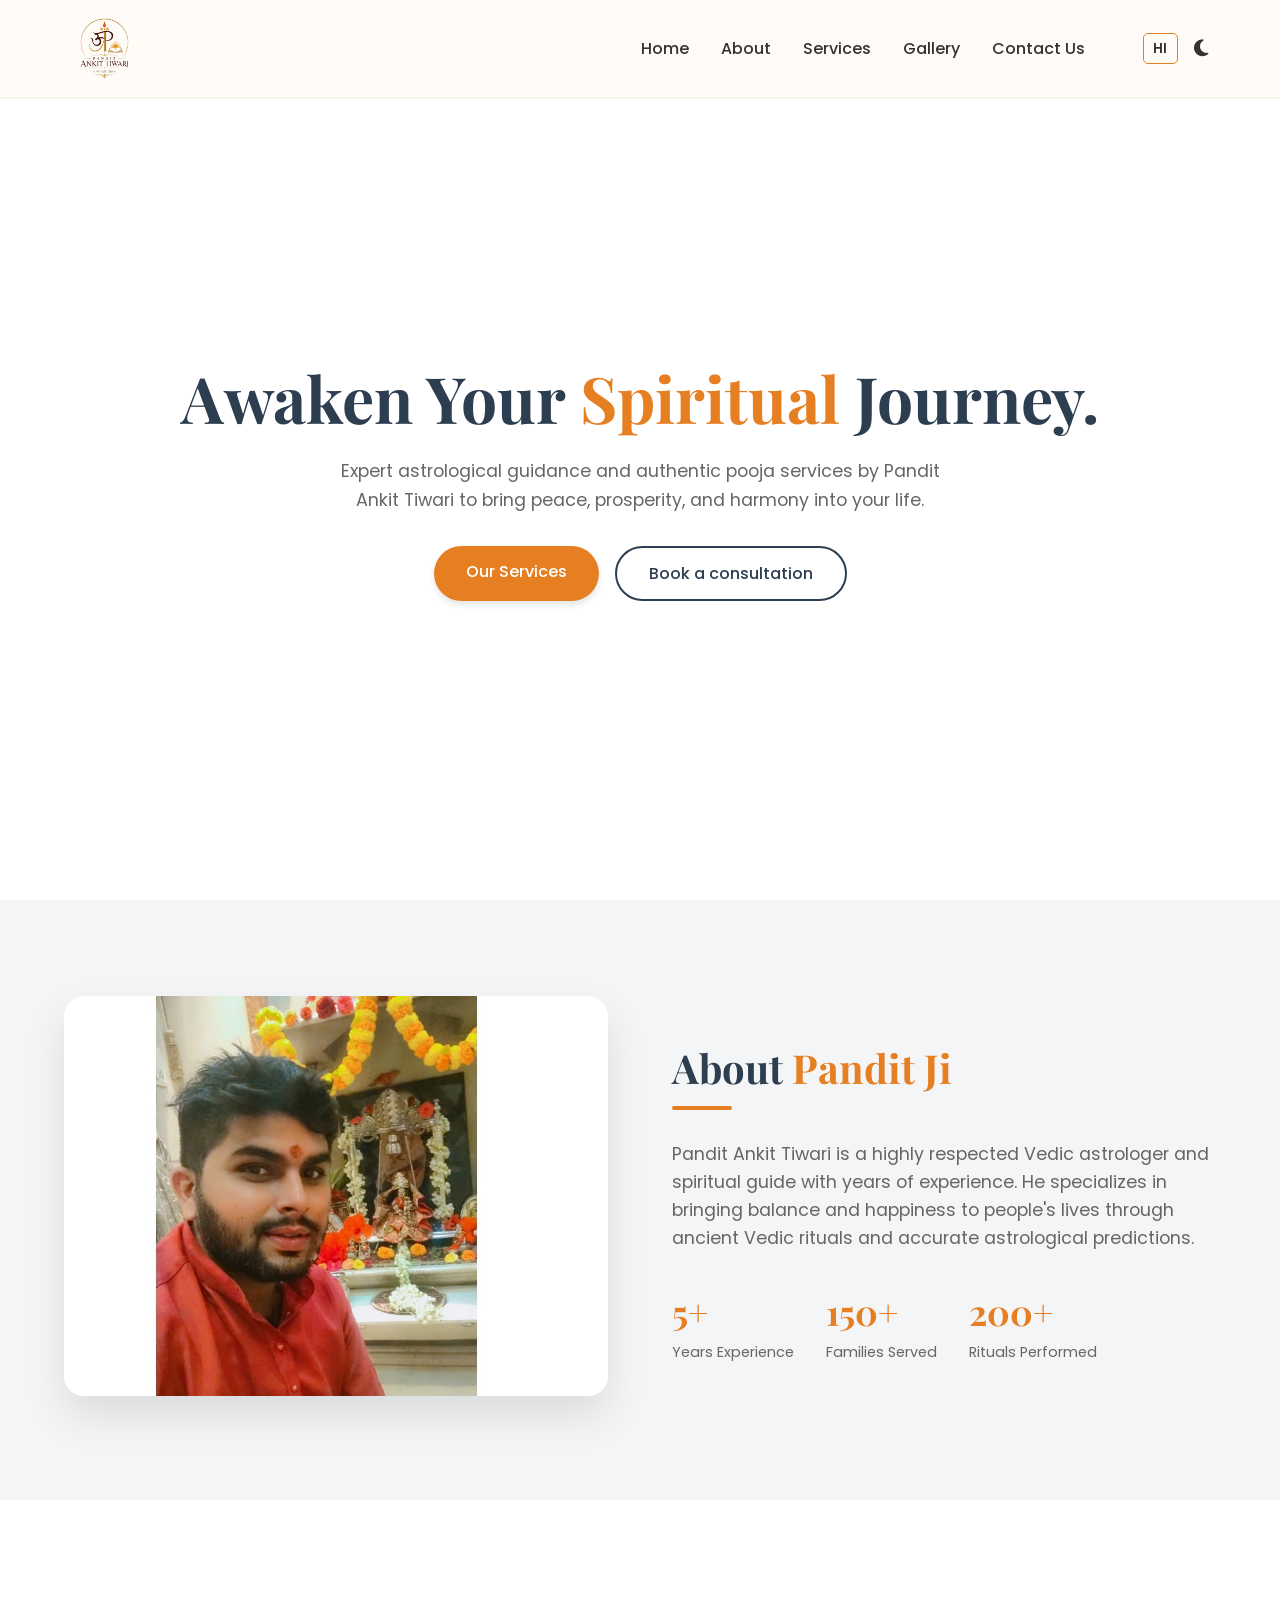
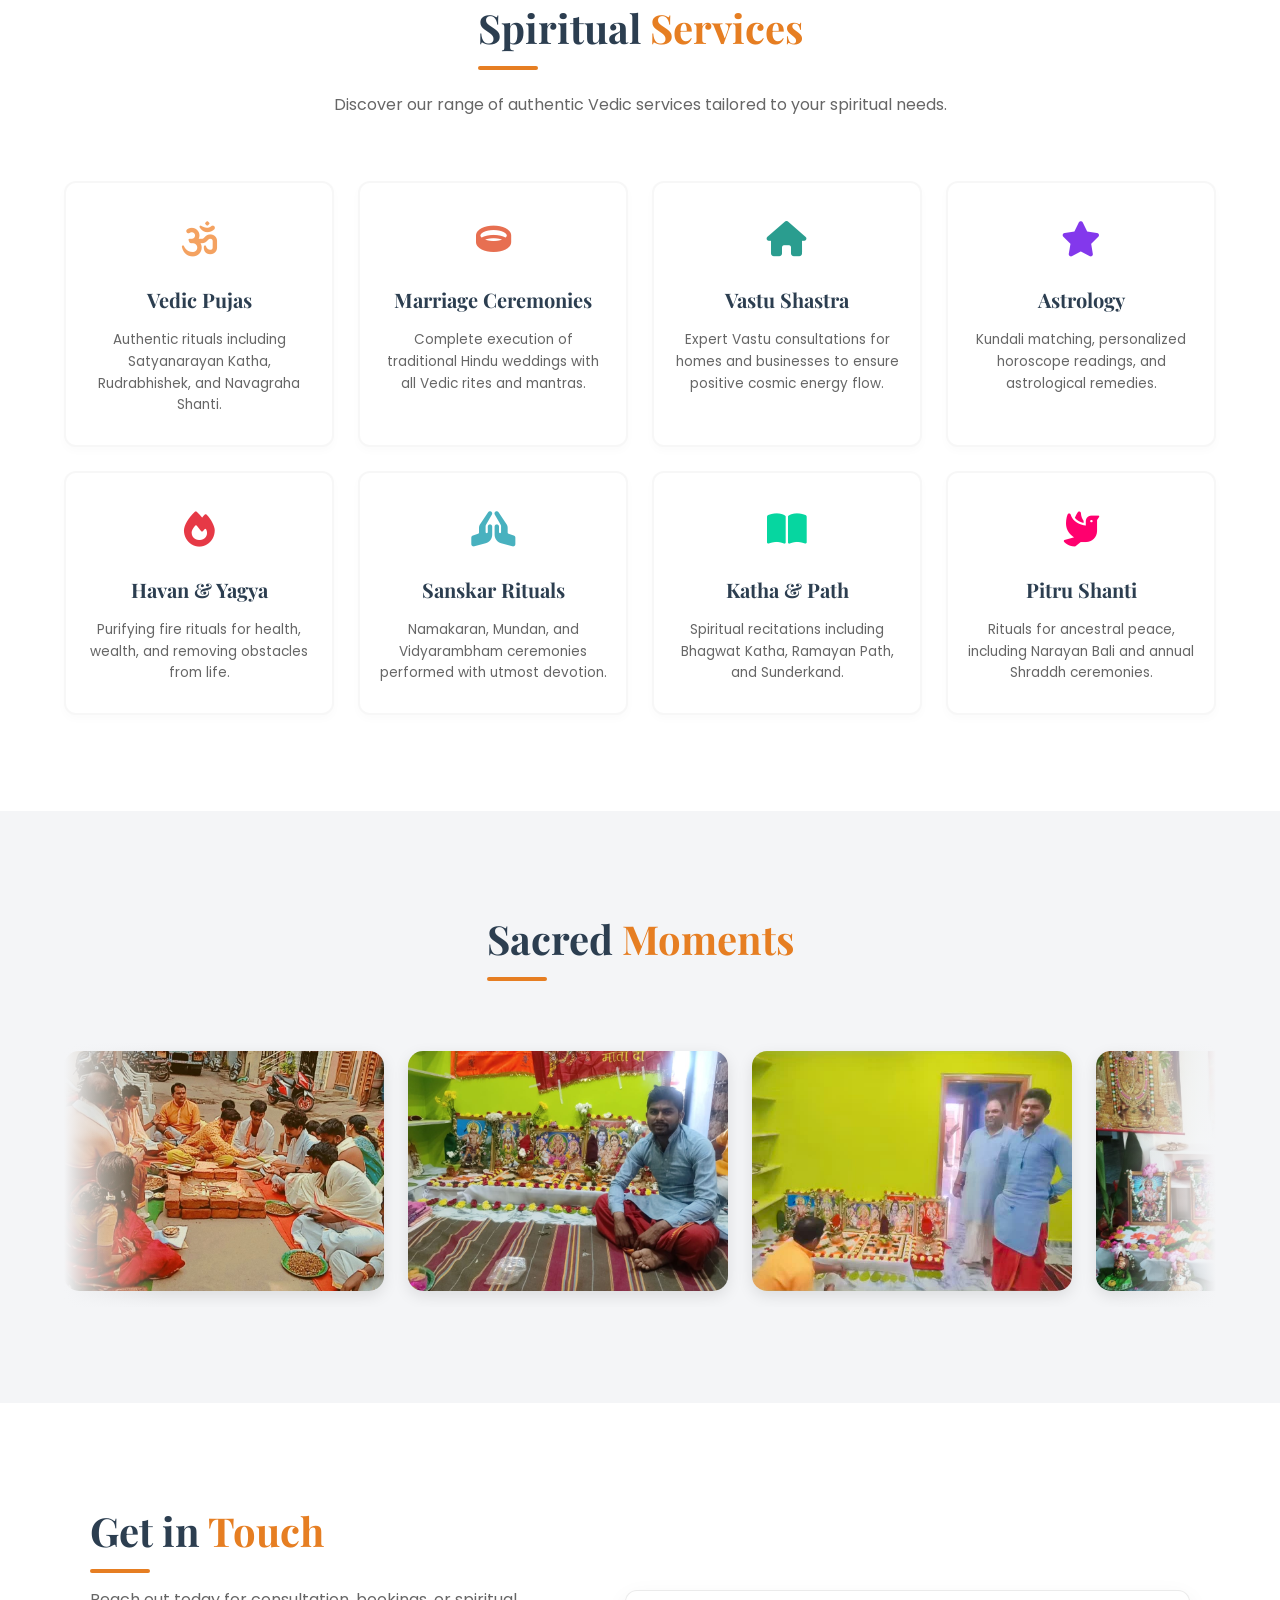
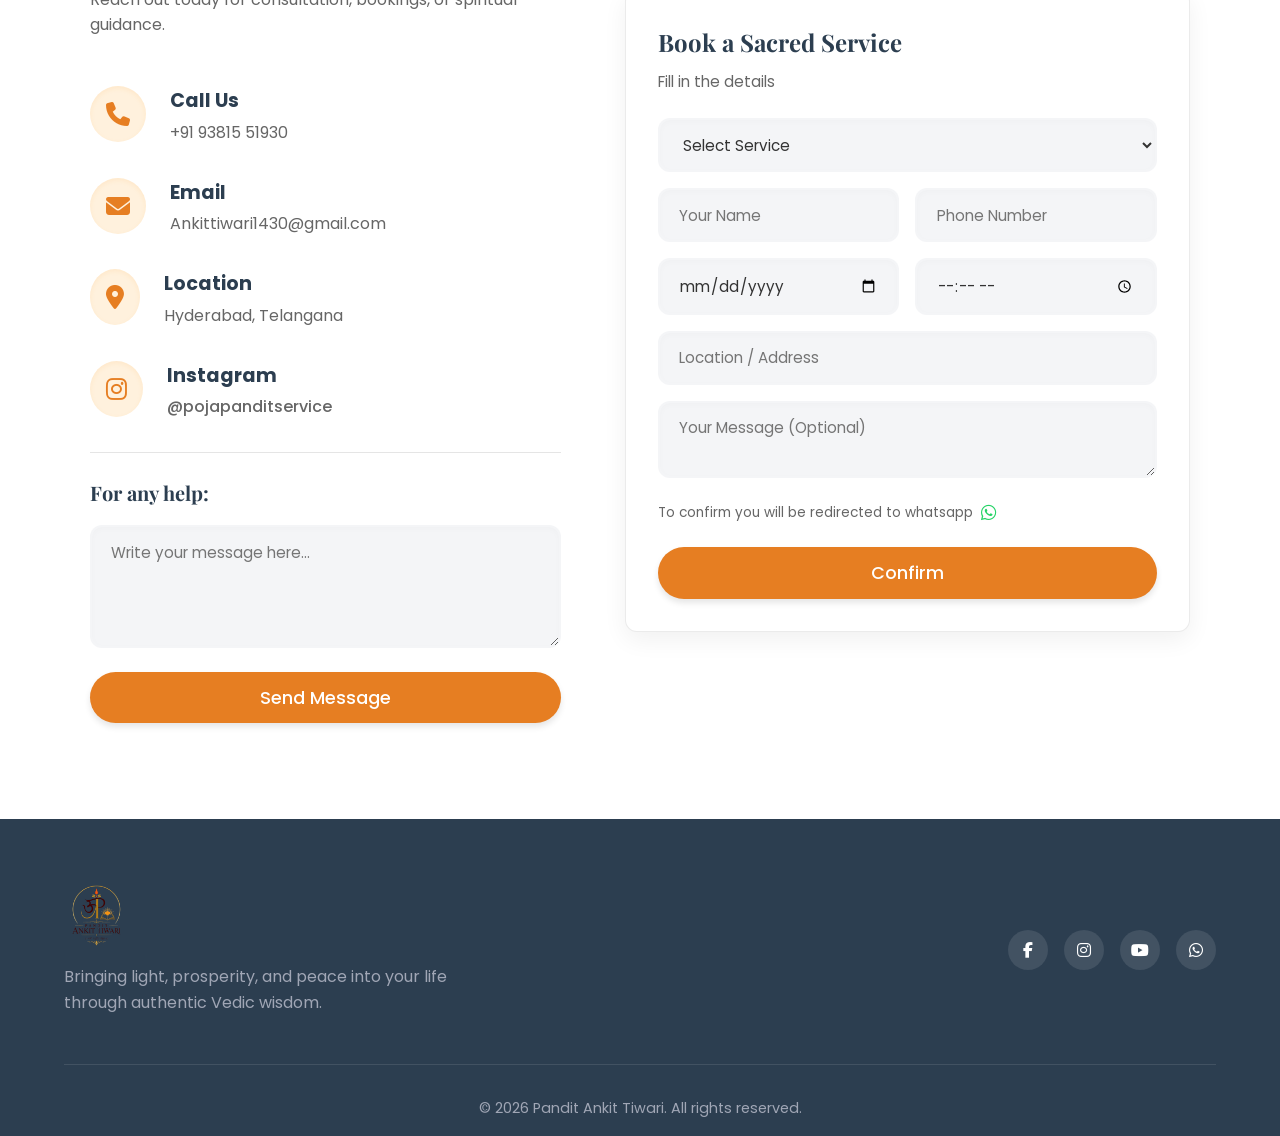
<file: index.html>
<!DOCTYPE html>
<html lang="en">

<head>
    <meta charset="UTF-8">
    <meta name="viewport" content="width=device-width, initial-scale=1.0">
    <title>Pandit Ankit Tiwari | Spiritual Services</title>
    <link rel="stylesheet" href="styles.css">
    <link rel="preconnect" href="https://fonts.googleapis.com">
    <link rel="preconnect" href="https://fonts.gstatic.com" crossorigin>
    <link
        href="https://fonts.googleapis.com/css2?family=Playfair+Display:wght@400;600;700&family=Poppins:wght@300;400;500;600&display=swap"
        rel="stylesheet">
    <link rel="stylesheet" href="https://cdnjs.cloudflare.com/ajax/libs/font-awesome/6.4.0/css/all.min.css">
</head>

<body>
    <nav class="navbar">
        <div class="nav-container">
            <a href="#" class="logo"><img src="logo.png" alt="Pandit Ankit Tiwari Logo"></a>
            <div class="menu-toggle" id="mobile-menu">
                <span class="bar"></span>
                <span class="bar"></span>
                <span class="bar"></span>
            </div>
            <ul class="nav-menu">
                <li><a href="#home" class="nav-links">Home</a></li>
                <li><a href="#about" class="nav-links">About</a></li>
                <li><a href="#services" class="nav-links">Services</a></li>
                <li><a href="#gallery" class="nav-links">Gallery</a></li>
                <li><a href="#contact" class="nav-links">Contact Us</a></li>
                <li class="nav-actions" style="display: flex; gap: 1rem; align-items: center; margin-left: 1rem;">
                    <button id="lang-toggle"
                        style="background: none; border: 1px solid var(--primary-color); color: var(--text-main); cursor: pointer; padding: 0.3rem 0.6rem; border-radius: 5px; font-family: var(--font-body); font-weight: 600; transition: all 0.3s; margin-left:10px;">HI</button>
                    <button id="theme-toggle"
                        style="background: none; border: none; font-size: 1.2rem; color: var(--text-main); cursor: pointer; transition: color 0.3s;"><i
                            class="fa-solid fa-moon"></i></button>
                </li>
            </ul>
        </div>
    </nav>

    <header id="home" class="hero">
        <div class="hero-content fade-in">
            <h1>Awaken Your <span>Spiritual</span> Journey.</h1>
            <p>Expert astrological guidance and authentic pooja services by Pandit Ankit Tiwari to bring peace,
                prosperity, and harmony into your life.</p>
            <div class="hero-buttons">
                <a href="#services" class="btn btn-primary">Our Services</a>
                <a href="javascript:void(0)" class="btn btn-secondary open-modal-btn">Book a consultation</a>
            </div>
        </div>
    </header>

    <section id="about" class="about">
        <div class="about-container">
            <div class="about-img slide-in-left">
                <img src="6.jpeg" alt="About Pandit Ankit Tiwari">
            </div>
            <div class="about-text slide-in-right">
                <h2 class="section-title">About <span>Pandit Ji</span></h2>
                <p>Pandit Ankit Tiwari is a highly respected Vedic astrologer and spiritual guide with years of
                    experience. He specializes in bringing balance and happiness to people's lives through ancient Vedic
                    rituals and accurate astrological predictions.</p>
                <div class="stats">
                    <div class="stat">
                        <h3>5+</h3>
                        <p>Years Experience</p>
                    </div>
                    <div class="stat">
                        <h3>150+</h3>
                        <p>Families Served</p>
                    </div>
                    <div class="stat">
                        <h3>200+</h3>
                        <p>Rituals Performed</p>
                    </div>
                </div>
            </div>
        </div>
    </section>

    <section id="services" class="services">
        <div class="services-header fade-in">
            <h2 class="section-title">Spiritual <span>Services</span></h2>
            <p>Discover our range of authentic Vedic services tailored to your spiritual needs.</p>
        </div>
        <div class="services-grid">
            <div class="service-card zoom-in">
                <div class="service-icon"><i class="fa-solid fa-om"></i></div>
                <h3>Vedic Pujas</h3>
                <p>Authentic rituals including Satyanarayan Katha, Rudrabhishek, and Navagraha Shanti.</p>
            </div>
            <div class="service-card zoom-in" style="transition-delay: 0.1s;">
                <div class="service-icon"><i class="fa-solid fa-ring"></i></div>
                <h3>Marriage Ceremonies</h3>
                <p>Complete execution of traditional Hindu weddings with all Vedic rites and mantras.</p>
            </div>
            <div class="service-card zoom-in" style="transition-delay: 0.2s;">
                <div class="service-icon"><i class="fa-solid fa-house"></i></div>
                <h3>Vastu Shastra</h3>
                <p>Expert Vastu consultations for homes and businesses to ensure positive cosmic energy flow.</p>
            </div>
            <div class="service-card zoom-in" style="transition-delay: 0.3s;">
                <div class="service-icon"><i class="fa-solid fa-star"></i></div>
                <h3>Astrology</h3>
                <p>Kundali matching, personalized horoscope readings, and astrological remedies.</p>
            </div>
            <div class="service-card zoom-in" style="transition-delay: 0.4s;">
                <div class="service-icon"><i class="fa-solid fa-fire"></i></div>
                <h3>Havan & Yagya</h3>
                <p>Purifying fire rituals for health, wealth, and removing obstacles from life.</p>
            </div>
            <div class="service-card zoom-in" style="transition-delay: 0.5s;">
                <div class="service-icon"><i class="fa-solid fa-hands-praying"></i></div>
                <h3>Sanskar Rituals</h3>
                <p>Namakaran, Mundan, and Vidyarambham ceremonies performed with utmost devotion.</p>
            </div>
            <div class="service-card zoom-in" style="transition-delay: 0.6s;">
                <div class="service-icon"><i class="fa-solid fa-book-open"></i></div>
                <h3>Katha & Path</h3>
                <p>Spiritual recitations including Bhagwat Katha, Ramayan Path, and Sunderkand.</p>
            </div>
            <div class="service-card zoom-in" style="transition-delay: 0.7s;">
                <div class="service-icon"><i class="fa-solid fa-dove"></i></div>
                <h3>Pitru Shanti</h3>
                <p>Rituals for ancestral peace, including Narayan Bali and annual Shraddh ceremonies.</p>
            </div>
        </div>
    </section>

    <!-- Part 2 to follow -->
    <section id="gallery" class="gallery">
        <div class="gallery-header fade-in">
            <h2 class="section-title">Sacred <span>Moments</span></h2>
        </div>
        <div class="marquee-container">
            <div class="marquee-content">
                <div class="gallery-item"><img src="1.jpeg" alt="Gallery Image 1"></div>
                <div class="gallery-item"><img src="2.jpeg" alt="Gallery Image 2"></div>
                <div class="gallery-item"><img src="3.jpeg" alt="Gallery Image 3"></div>
                <div class="gallery-item"><img src="4.jpeg" alt="Gallery Image 4"></div>
                <div class="gallery-item"><img src="5.jpeg" alt="Gallery Image 5"></div>
                <div class="gallery-item"><img src="6.jpeg" alt="Gallery Image 6"></div>
                <div class="gallery-item"><img src="7.jpeg" alt="Gallery Image 7"></div>
                <!-- Duplicate for seamless scroll -->
                <div class="gallery-item"><img src="1.jpeg" alt="Gallery Image 1"></div>
                <div class="gallery-item"><img src="2.jpeg" alt="Gallery Image 2"></div>
                <div class="gallery-item"><img src="3.jpeg" alt="Gallery Image 3"></div>
                <div class="gallery-item"><img src="4.jpeg" alt="Gallery Image 4"></div>
                <div class="gallery-item"><img src="5.jpeg" alt="Gallery Image 5"></div>
                <div class="gallery-item"><img src="6.jpeg" alt="Gallery Image 6"></div>
                <div class="gallery-item"><img src="7.jpeg" alt="Gallery Image 7"></div>
            </div>
        </div>
    </section>

    <section id="contact" class="contact">
        <div class="contact-container fade-in">
            <div class="contact-info">
                <h2 class="section-title">Get in <span>Touch</span></h2>
                <p>Reach out today for consultation, bookings, or spiritual guidance.</p>

                <div class="info-item">
                    <i class="fa-solid fa-phone"></i>
                    <div>
                        <h4>Call Us</h4>
                        <p><a href="tel:+919381551930" style="text-decoration: none; color: inherit;">+91 93815
                                51930</a></p>
                    </div>
                </div>
                <div class="info-item">
                    <i class="fa-solid fa-envelope"></i>
                    <div>
                        <h4>Email</h4>
                        <p><a href="mailto:Ankittiwari1430@gmail.com"
                                style="text-decoration: none; color: inherit;">Ankittiwari1430@gmail.com</a></p>
                    </div>
                </div>
                <div class="info-item">
                    <i class="fa-solid fa-location-dot"></i>
                    <div>
                        <h4>Location</h4>
                        <p><a href="https://www.google.com/maps/search/?api=1&query=Hyderabad,+Telangana"
                                target="_blank" style="text-decoration: none; color: inherit;">Hyderabad, Telangana</a>
                        </p>
                    </div>
                </div>
                <div class="info-item">
                    <i class="fa-brands fa-instagram"></i>
                    <div>
                        <h4>Instagram</h4>
                        <p><a href="https://www.instagram.com/pojapanditservice?igsh=emp5MTVta3l4Mnll" target="_blank"
                                style="text-decoration: none; font-weight: 500;">@pojapanditservice</a></p>
                    </div>
                </div>

                <div class="help-section" style="margin-top: 2rem; padding-top: 1.5rem; border-top: 1px solid rgba(0,0,0,0.1);">
                    <h4 style="font-family: var(--font-heading); color: var(--secondary-color); font-size: 1.25rem; margin-bottom: 1rem;">For any help:</h4>
                    <div class="form-group">
                        <textarea placeholder="Write your message here..." rows="4" style="resize: vertical;"></textarea>
                    </div>
                    <button type="button" class="btn btn-primary submit-btn">Send Message</button>
                </div>
            </div>

            <form class="contact-form glassmorphism fade-in">
                <h3>Book a Sacred Service</h3>
                <p class="form-subtitle">Fill in the details</p>
                <div class="form-group">
                    <select class="booking-service" required>
                        <option value="">Select Service</option>
                        <option value="vedic_pujas">Vedic Pujas</option>
                        <option value="marriage">Marriage Ceremonies</option>
                        <option value="vastu">Vastu Shastra</option>
                        <option value="astrology">Astrology</option>
                        <option value="havan">Havan & Yagya</option>
                        <option value="sanskar">Sanskar Rituals</option>
                        <option value="katha">Katha & Path</option>
                        <option value="pitru">Pitru Shanti</option>
                        <option value="other">Other</option>
                    </select>
                </div>
                <div class="form-group grid-2col">
                    <input type="text" class="booking-name" placeholder="Your Name" required>
                    <input type="tel" class="booking-phone" placeholder="Phone Number" pattern="[0-9]{10}" maxlength="10" title="Please enter exactly 10 digits" oninput="this.value = this.value.replace(/[^0-9]/g, '')" required>
                </div>
                <div class="form-group grid-2col">
                    <input type="date" class="booking-date" required>
                    <input type="time" class="booking-time" required>
                </div>
                <div class="form-group">
                    <input type="text" class="booking-location" placeholder="Location / Address" required>
                </div>
                <div class="form-group">
                    <textarea class="booking-message" placeholder="Your Message (Optional)" rows="2"></textarea>
                </div>
                <p class="whatsapp-disclaimer">To confirm you will be redirected to whatsapp <i
                        class="fa-brands fa-whatsapp"></i></p>
                <button type="submit" class="btn btn-primary submit-btn">Confirm</button>
            </form>
        </div>
    </section>

    <!-- Booking Modal -->
    <div id="booking-modal" class="main-modal">
        <div class="modal-content glassmorphism">
            <span class="modal-close">&times;</span>
            <form class="contact-form">
                <h3>Book a Sacred Service</h3>
                <p class="form-subtitle">Fill in the details</p>
                <div class="form-group">
                    <select class="booking-service" required>
                        <option value="">Select Service</option>
                        <option value="vedic_pujas">Vedic Pujas</option>
                        <option value="marriage">Marriage Ceremonies</option>
                        <option value="vastu">Vastu Shastra</option>
                        <option value="astrology">Astrology</option>
                        <option value="havan">Havan & Yagya</option>
                        <option value="sanskar">Sanskar Rituals</option>
                        <option value="katha">Katha & Path</option>
                        <option value="pitru">Pitru Shanti</option>
                        <option value="other">Other</option>
                    </select>
                </div>
                <div class="form-group grid-2col">
                    <input type="text" class="booking-name" placeholder="Your Name" required>
                    <input type="tel" class="booking-phone" placeholder="Phone Number" pattern="[0-9]{10}" maxlength="10" title="Please enter exactly 10 digits" oninput="this.value = this.value.replace(/[^0-9]/g, '')" required>
                </div>
                <div class="form-group grid-2col">
                    <input type="date" class="booking-date" required>
                    <input type="time" class="booking-time" required>
                </div>
                <div class="form-group">
                    <input type="text" class="booking-location" placeholder="Location / Address" required>
                </div>
                <div class="form-group">
                    <textarea class="booking-message" placeholder="Your Message (Optional)" rows="2"></textarea>
                </div>
                <p class="whatsapp-disclaimer">To confirm you will be redirected to whatsapp <i
                        class="fa-brands fa-whatsapp"></i></p>
                <button type="submit" class="btn btn-primary submit-btn">Confirm</button>
            </form>
        </div>
    </div>

    <footer>
        <div class="footer-content">
            <div class="footer-brand">
                <a href="#" class="logo"><img src="logo.png" alt="Pandit Ankit Tiwari Logo"></a>
                <p>Bringing light, prosperity, and peace into your life through authentic Vedic wisdom.</p>
            </div>
            <div class="social-links">
                <a href="#"><i class="fa-brands fa-facebook-f"></i></a>
                <a href="https://www.instagram.com/pojapanditservice?igsh=emp5MTVta3l4Mnll" target="_blank"><i
                        class="fa-brands fa-instagram"></i></a>
                <a href="#"><i class="fa-brands fa-youtube"></i></a>
                <a href="#"><i class="fa-brands fa-whatsapp"></i></a>
            </div>
        </div>
        <div class="footer-bottom">
            <p>&copy; 2026 Pandit Ankit Tiwari. All rights reserved.</p>
        </div>
    </footer>
    <div id="google_translate_element" style="display:none;"></div>
    <script type="text/javascript">
        function googleTranslateElementInit() {
            new google.translate.TranslateElement({ pageLanguage: 'en', includedLanguages: 'hi,en', autoDisplay: false }, 'google_translate_element');
        }
    </script>
    <style>
        body {
            top: 0 !important;
        }

        .skiptranslate {
            display: none !important;
        }
    </style>
    <script type="text/javascript"
        src="https://translate.google.com/translate_a/element.js?cb=googleTranslateElementInit"></script>
    <script src="script.js"></script>
</body>

</html>
</file>
<file: styles.css>
:root {
    --primary-color: #e67e22;
    --primary-dark: #d35400;
    --secondary-color: #2c3e50;
    --light-bg: #ffffff;
    --alt-bg: #f4f5f7;
    --text-main: #333333;
    --text-muted: #666666;
    --white: #ffffff;
    --accent: #c0392b;

    --font-heading: 'Playfair Display', serif;
    --font-body: 'Poppins', sans-serif;

    --transition: all 0.2s ease-in-out;
}

body.dark-mode {
    --secondary-color: #f4f5f7;
    --light-bg: #1e1e24;
    --alt-bg: #2a2a32;
    --text-main: #f0f0f0;
    --text-muted: #a0a0a0;
    --white: #2a2a32;
}

* {
    margin: 0;
    padding: 0;
    box-sizing: border-box;
    scroll-behavior: smooth;
}

body {
    font-family: var(--font-body);
    background-color: var(--light-bg);
    color: var(--text-main);
    line-height: 1.6;
    overflow-x: hidden;
    position: relative;
    min-height: 100vh;
}

/* Background kept completely solid per request */

a {
    text-decoration: none;
    color: inherit;
}

.section-title {
    font-family: var(--font-heading);
    font-size: 2.5rem;
    margin-bottom: 1rem;
    color: var(--secondary-color);
    position: relative;
    display: inline-block;
}

.section-title span {
    color: var(--primary-color);
}

.section-title::after {
    content: '';
    position: absolute;
    bottom: -10px;
    left: 0;
    width: 60px;
    height: 4px;
    background-color: var(--primary-color);
    border-radius: 4px;
}

.btn {
    display: inline-block;
    padding: 0.8rem 2rem;
    border-radius: 30px;
    font-weight: 500;
    transition: var(--transition);
    cursor: pointer;
    border: none;
    font-family: var(--font-body);
}

.btn-primary {
    background-color: var(--primary-color);
    color: #ffffff;
    box-shadow: 0 4px 6px rgba(0, 0, 0, 0.1);
}

.btn-primary:hover {
    transform: translateY(-2px);
    background-color: var(--primary-dark);
    box-shadow: 0 6px 12px rgba(0, 0, 0, 0.15);
}

.btn-secondary {
    background: transparent;
    border: 2px solid var(--secondary-color);
    color: var(--secondary-color);
}

.btn-secondary:hover {
    background: var(--secondary-color);
    color: var(--white);
}

.glassmorphism {
    background-color: var(--white);
    border: 1px solid rgba(0, 0, 0, 0.08);
    border-radius: 12px;
    box-shadow: 0 8px 24px rgba(0, 0, 0, 0.06);
}

.navbar {
    position: fixed;
    top: 0;
    width: 100%;
    z-index: 1000;
    background-color: var(--light-bg);
    border-bottom: 2px solid rgba(0, 0, 0, 0.04);
    transition: var(--transition);
}

.nav-container {
    max-width: 1200px;
    margin: 0 auto;
    display: flex;
    justify-content: space-between;
    align-items: center;
    padding: 1rem 2rem;
}

.logo {
    display: flex;
    align-items: center;
}

.logo img {
    height: 65px;
    width: auto;
    object-fit: contain;
}

.nav-menu {
    display: flex;
    list-style: none;
    align-items: center;
    gap: 2rem;
}

.nav-links {
    font-weight: 500;
    font-size: 1rem;
    transition: var(--transition);
    position: relative;
    padding: 0.5rem 0;
    color: var(--text-main);
}

.nav-links::after {
    content: '';
    position: absolute;
    bottom: 0;
    left: 0;
    width: 0%;
    height: 2px;
    background-color: var(--primary-color);
    transition: var(--transition);
}

.nav-links:hover {
    color: var(--primary-color);
}

.nav-links:hover::after {
    width: 100%;
}

.nav-btn {
    padding: 0.6rem 1.5rem;
    background: var(--primary-color);
    color: var(--white);
    border-radius: 25px;
    font-weight: 600;
    transition: var(--transition);
}

.nav-btn:hover {
    background: var(--secondary-color);
    transform: scale(1.05);
}

.menu-toggle {
    display: none;
    cursor: pointer;
}

.bar {
    display: block;
    width: 25px;
    height: 3px;
    margin: 5px auto;
    transition: all 0.3s ease-in-out;
    background-color: var(--secondary-color);
}

.hero {
    min-height: 100vh;
    display: flex;
    align-items: center;
    justify-content: center;
    text-align: center;
    padding: 6rem 5% 2rem;
    max-width: 1300px;
    margin: 0 auto;
    position: relative;
}

.hero-content {
    flex: 1;
    z-index: 2;
    padding-right: 0;
    display: flex;
    flex-direction: column;
    align-items: center;
}

.hero h1 {
    font-family: var(--font-heading);
    font-size: 4rem;
    line-height: 1.1;
    margin-bottom: 1.5rem;
    color: var(--secondary-color);
}

.hero h1 span {
    color: var(--primary-color);
}

.hero p {
    font-size: 1.1rem;
    margin-bottom: 2rem;
    color: var(--text-muted);
    max-width: 600px;
    margin-left: auto;
    margin-right: auto;
}

.hero-buttons {
    display: flex;
    gap: 1rem;
}

.hero-image {
    flex: 1;
    position: relative;
    display: flex;
    justify-content: center;
    align-items: center;
}

.hero-image img {
    width: 100%;
    max-width: 450px;
    border-radius: 12px;
    position: relative;
    z-index: 2;
    box-shadow: 0 10px 25px rgba(0, 0, 0, 0.1);
    object-fit: cover;
    aspect-ratio: 1;
}

.glow-effect {
    position: absolute;
    width: 350px;
    height: 350px;
    background: var(--primary-color);
    border-radius: 50%;
    filter: blur(80px);
    opacity: 0.15;
    z-index: 1;
    animation: pulse 4s infinite alternate;
}

.about {
    padding: 6rem 5%;
    background-color: var(--alt-bg);
}

.about-container {
    max-width: 1200px;
    margin: 0 auto;
    display: flex;
    align-items: center;
    gap: 4rem;
}

.about-img {
    flex: 1;
}

.about-img img {
    width: 100%;
    border-radius: 20px;
    box-shadow: 0 20px 40px rgba(0, 0, 0, 0.1);
    position: relative;
    object-fit: cover;
    height: 400px;
}

.about-text {
    flex: 1;
}

.about-text p {
    margin-top: 1.5rem;
    color: var(--text-muted);
    font-size: 1.1rem;
}

.stats {
    display: flex;
    gap: 2rem;
    margin-top: 2rem;
}

.stat h3 {
    font-size: 2.2rem;
    color: var(--primary-color);
    font-family: var(--font-heading);
}

.stat p {
    margin-top: 0;
    font-size: 0.9rem;
    color: var(--text-muted);
}

.services {
    padding: 6rem 5%;
    text-align: center;
    background-color: var(--light-bg);
}

.services-header {
    max-width: 700px;
    margin: 0 auto 4rem;
}

.services-header p {
    margin-top: 1rem;
    color: var(--text-muted);
}

.services-grid {
    display: grid;
    grid-template-columns: repeat(4, 1fr);
    gap: 1.5rem;
    max-width: 1200px;
    margin: 0 auto;
}

.service-card {
    background-color: var(--white);
    border: 2px solid rgba(0, 0, 0, 0.03);
    padding: 1.8rem 1.2rem;
    border-radius: 12px;
    transition: var(--transition);
    position: relative;
    z-index: 1;
    box-shadow: 0 4px 10px rgba(0, 0, 0, 0.02);
}

.service-card:hover {
    transform: translateY(-5px);
    border-color: var(--primary-color);
    box-shadow: 0 10px 20px rgba(0, 0, 0, 0.05);
}

.service-icon {
    font-size: 2.2rem;
    color: var(--primary-color);
    margin-bottom: 1rem;
    display: inline-block;
    transition: var(--transition);
}

/* Multi-color mapping for each individual service card */
.service-card:nth-child(1) .service-icon {
    color: #f4a261;
}

.service-card:nth-child(2) .service-icon {
    color: #e76f51;
}

.service-card:nth-child(3) .service-icon {
    color: #2a9d8f;
}

.service-card:nth-child(4) .service-icon {
    color: #8338ec;
}

.service-card:nth-child(5) .service-icon {
    color: #e63946;
}

.service-card:nth-child(6) .service-icon {
    color: #48b1bf;
}

.service-card:nth-child(7) .service-icon {
    color: #06d6a0;
}

.service-card:nth-child(8) .service-icon {
    color: #ff006e;
}

/* Minimal structural interactions for cards */
.service-card:nth-child(1):hover {
    border-color: #f4a261;
}

.service-card:nth-child(2):hover {
    border-color: #e76f51;
}

.service-card:nth-child(3):hover {
    border-color: #2a9d8f;
}

.service-card:nth-child(4):hover {
    border-color: #8338ec;
}

.service-card:nth-child(5):hover {
    border-color: #e63946;
}

.service-card:nth-child(6):hover {
    border-color: #48b1bf;
}

.service-card:nth-child(7):hover {
    border-color: #06d6a0;
}

.service-card:nth-child(8):hover {
    border-color: #ff006e;
}

.service-card h3 {
    font-family: var(--font-heading);
    margin-bottom: 0.8rem;
    font-size: 1.25rem;
    color: var(--secondary-color);
}

.service-card p {
    color: var(--text-muted);
    font-size: 0.85rem;
}

.gallery {
    padding: 6rem 5%;
    background-color: var(--alt-bg);
}

.gallery-header {
    text-align: center;
    margin-bottom: 3rem;
}

.marquee-container {
    width: 100%;
    overflow: hidden;
    position: relative;
    padding: 1rem 0;
}

.marquee-container::before,
.marquee-container::after {
    content: '';
    position: absolute;
    top: 0;
    width: 100px;
    height: 100%;
    z-index: 2;
}

.marquee-container::before {
    left: 0;
    background: linear-gradient(to right, var(--alt-bg), transparent);
}

.marquee-container::after {
    right: 0;
    background: linear-gradient(to left, var(--alt-bg), transparent);
}

.marquee-content {
    display: flex;
    width: max-content;
    animation: scroll-marquee 35s linear infinite;
    gap: 1.5rem;
}

.marquee-container:hover .marquee-content {
    animation-play-state: paused;
}

@keyframes scroll-marquee {
    0% {
        transform: translateX(0);
    }

    100% {
        transform: translateX(calc(-50% - 0.75rem));
    }
}

.gallery-item {
    width: 320px;
    flex-shrink: 0;
    border-radius: 15px;
    overflow: hidden;
    position: relative;
    aspect-ratio: 4/3;
    box-shadow: 0 5px 15px rgba(0, 0, 0, 0.1);
}

.gallery-item img {
    width: 100%;
    height: 100%;
    object-fit: cover;
    transition: transform 0.5s ease;
    cursor: pointer;
}

.gallery-item:hover img {
    transform: scale(1.1);
}

.gallery-item::after {
    content: '';
    position: absolute;
    inset: 0;
    background: linear-gradient(to top, rgba(0, 0, 0, 0.7), transparent);
    opacity: 0;
    transition: var(--transition);
}

.gallery-item:hover::after {
    opacity: 1;
}

.contact {
    padding: 6rem 5%;
    background-color: var(--light-bg);
}

.contact-container {
    max-width: 1100px;
    margin: 0 auto;
    display: grid;
    grid-template-columns: 1fr 1.2fr;
    gap: 4rem;
    align-items: center;
}

.contact-info .section-title {
    margin-bottom: 1.5rem;
}

.contact-info>p {
    color: var(--text-muted);
    margin-bottom: 3rem;
}

.info-item {
    display: flex;
    align-items: flex-start;
    gap: 1.5rem;
    margin-bottom: 2rem;
}

.info-item i {
    font-size: 1.5rem;
    color: var(--primary-color);
    background: rgba(255, 159, 28, 0.15);
    padding: 1rem;
    border-radius: 50%;
    box-shadow: inset 0 2px 5px rgba(255, 159, 28, 0.1);
}

.info-item h4 {
    font-size: 1.2rem;
    margin-bottom: 0.2rem;
    color: var(--secondary-color);
}

.info-item p {
    color: var(--text-muted);
}

.contact-form {
    padding: 2rem;
    background: var(--white);
}

.contact-form h3 {
    font-family: var(--font-heading);
    font-size: 1.5rem;
    margin-bottom: 0.5rem;
    color: var(--secondary-color);
}

.form-group {
    margin-bottom: 1rem;
}

.form-group input,
.form-group select,
.form-group textarea {
    width: 100%;
    padding: 0.85rem 1.2rem;
    background: var(--alt-bg);
    border: 2px solid transparent;
    border-radius: 12px;
    color: var(--text-main);
    font-family: var(--font-body);
    font-size: 0.95rem;
    transition: var(--transition);
    box-shadow: inset 0 2px 6px rgba(0, 0, 0, 0.02);
}

.form-group input:focus,
.form-group select:focus,
.form-group textarea:focus {
    outline: none;
    border-color: rgba(255, 159, 28, 0.4);
    background: var(--white);
    box-shadow: 0 0 0 4px rgba(255, 159, 28, 0.1), inset 0 2px 6px rgba(0, 0, 0, 0.01);
}

.submit-btn {
    width: 100%;
    display: flex;
    justify-content: center;
    align-items: center;
    gap: 0.5rem;
    font-size: 1.1rem;
}

footer {
    background-color: var(--secondary-color);
    padding: 4rem 5% 1rem;
    color: var(--white);
}

.footer-content {
    max-width: 1200px;
    margin: 0 auto;
    display: flex;
    justify-content: space-between;
    align-items: center;
    flex-wrap: wrap;
    gap: 2rem;
    margin-bottom: 3rem;
}

.footer-brand .logo {
    color: var(--white);
}

.footer-brand p {
    color: #a0a6b5;
    margin-top: 1rem;
    max-width: 400px;
}

.social-links {
    display: flex;
    gap: 1rem;
}

.social-links a {
    width: 40px;
    height: 40px;
    border-radius: 50%;
    background: rgba(255, 255, 255, 0.1);
    display: flex;
    align-items: center;
    justify-content: center;
    color: var(--white);
    transition: var(--transition);
}

.social-links a:hover {
    background: var(--primary-color);
    color: var(--white);
    transform: translateY(-3px);
}

.footer-bottom {
    text-align: center;
    padding-top: 2rem;
    border-top: 1px solid rgba(255, 255, 255, 0.1);
    color: #a0a6b5;
    font-size: 0.9rem;
}

@keyframes morph {
    0% {
        border-radius: 30% 70% 70% 30% / 30% 30% 70% 70%;
    }

    25% {
        border-radius: 58% 42% 75% 25% / 76% 46% 54% 24%;
    }

    50% {
        border-radius: 50% 50% 33% 67% / 55% 27% 73% 45%;
    }

    75% {
        border-radius: 33% 67% 58% 42% / 63% 68% 32% 37%;
    }

    100% {
        border-radius: 30% 70% 70% 30% / 30% 30% 70% 70%;
    }
}

@keyframes pulse {
    0% {
        transform: scale(0.9);
        opacity: 0.1;
    }

    100% {
        transform: scale(1.1);
        opacity: 0.2;
    }
}

/* Custom Form Structure */
.form-subtitle {
    margin-bottom: 1.5rem;
    color: var(--text-muted);
    font-size: 0.95rem;
}

.grid-2col {
    display: grid;
    grid-template-columns: 1fr 1fr;
    gap: 1rem;
}

.whatsapp-disclaimer {
    font-size: 0.85rem;
    color: var(--text-muted);
    margin-bottom: 1.5rem;
    display: flex;
    align-items: center;
    gap: 8px;
}

.whatsapp-disclaimer i {
    color: #25D366;
    font-size: 1.1rem;
}

input[type="date"],
input[type="time"] {
    color: var(--text-main);
    font-family: var(--font-body);
}

.fade-in {
    opacity: 0;
    transform: translateY(30px);
    transition: opacity 0.8s ease, transform 0.8s ease;
}

.slide-in-left {
    opacity: 0;
    transform: translateX(-50px);
    transition: opacity 0.8s ease, transform 0.8s ease;
}

.slide-in-right {
    opacity: 0;
    transform: translateX(50px);
    transition: opacity 0.8s ease, transform 0.8s ease;
}

.zoom-in {
    opacity: 0;
    transform: scale(0.9);
    transition: opacity 0.6s ease, transform 0.6s ease;
}

.visible {
    opacity: 1;
    transform: translateY(0) translateX(0) scale(1);
}

@media (max-width: 968px) {
    .hero {
        flex-direction: column-reverse;
        text-align: center;
        padding-top: 8rem;
    }

    .hero-content {
        padding-right: 0;
        margin-top: 3rem;
    }

    .hero h1 {
        font-size: 3rem;
    }

    .hero p {
        margin: 0 auto 2rem;
    }

    .hero-buttons {
        justify-content: center;
        flex-wrap: wrap;
    }

    .about-container {
        flex-direction: column;
    }

    .contact-container {
        grid-template-columns: 1fr;
    }

    .services-grid {
        grid-template-columns: repeat(2, 1fr);
    }
}

@media (max-width: 768px) {
    .menu-toggle {
        display: block;
    }

    .menu-toggle.is-active .bar:nth-child(2) {
        opacity: 0;
    }

    .menu-toggle.is-active .bar:nth-child(1) {
        transform: translateY(8px) rotate(45deg);
    }

    .menu-toggle.is-active .bar:nth-child(3) {
        transform: translateY(-8px) rotate(-45deg);
    }

    .nav-menu {
        position: absolute;
        top: 100%;
        left: -100%;
        width: 100%;
        height: 100vh;
        background: var(--light-bg);
        flex-direction: column;
        justify-content: center;
        align-items: center;
        transition: all 0.5s ease;
    }

    .nav-menu.active {
        left: 0;
    }

    .contact-form {
        padding: 2rem;
    }

    .section-title {
        font-size: 2rem;
    }

    .services-grid {
        grid-template-columns: repeat(2, 1fr);
        gap: 1rem;
    }

    .grid-2col {
        grid-template-columns: 1fr;
    }

    .stats {
        flex-direction: column;
        gap: 1.5rem;
        text-align: center;
    }

    .footer-content {
        flex-direction: column;
        text-align: center;
    }

    .social-links {
        justify-content: center;
    }

    .gallery-item {
        width: 250px;
    }
}

@media (max-width: 480px) {
    .hero h1 {
        font-size: 2.2rem;
    }

    .services-grid {
        grid-template-columns: 1fr;
    }

    .section-title {
        font-size: 1.8rem;
    }

    .contact-form {
        padding: 1.5rem;
    }

    .info-item {
        flex-direction: column;
        text-align: center;
        align-items: center;
    }

    .about-img img {
        height: 350px;
    }

    .hero {
        padding-top: 6rem;
    }
}

/* Lightbox Styles */
.lightbox {
    display: none;
    position: fixed;
    z-index: 2000;
    padding-top: 60px;
    left: 0;
    top: 0;
    width: 100%;
    height: 100%;
    overflow: auto;
    background-color: rgba(0, 0, 0, 0.9);
    backdrop-filter: blur(5px);
}

.lightbox-content {
    margin: auto;
    display: block;
    max-width: 90%;
    max-height: 85vh;
    animation: zoom-in-modal 0.3s;
    border-radius: 10px;
    box-shadow: 0 0 30px rgba(0, 0, 0, 0.5);
    object-fit: contain;
}

.lightbox-close {
    position: absolute;
    top: 20px;
    right: 40px;
    color: #f1f1f1;
    font-size: 40px;
    font-weight: bold;
    transition: 0.3s;
    cursor: pointer;
    z-index: 2001;
}

.lightbox-close:hover,
.lightbox-close:focus {
    color: var(--primary-color);
    text-decoration: none;
    cursor: pointer;
}

@keyframes zoom-in-modal {
    from {
        transform: scale(0.1)
    }

    to {
        transform: scale(1)
    }
}

/* Booking Modal */
.main-modal {
    display: none;
    position: fixed;
    z-index: 3000;
    left: 0;
    top: 0;
    width: 100%;
    height: 100%;
    background-color: rgba(0, 0, 0, 0.6);
    backdrop-filter: blur(5px);
    align-items: center;
    justify-content: center;
    opacity: 0;
    transition: opacity 0.3s ease;
}

.main-modal.show {
    opacity: 1;
}

.main-modal .modal-content {
    background-color: var(--light-bg);
    padding: 2.5rem;
    border: 1px solid var(--glass-border);
    width: 90%;
    max-width: 500px;
    border-radius: 15px;
    position: relative;
    transform: translateY(-50px);
    transition: transform 0.3s ease;
    box-shadow: 0 10px 40px rgba(0, 0, 0, 0.2);
}

body.dark-mode .main-modal .modal-content {
    background: #1a0e29;
}

.main-modal.show .modal-content {
    transform: translateY(0);
}

.main-modal .modal-close {
    color: var(--text-muted);
    position: absolute;
    top: 15px;
    right: 20px;
    font-size: 28px;
    font-weight: bold;
    cursor: pointer;
    transition: 0.2s;
}

.main-modal .modal-close:hover {
    color: var(--accent);
}
</file>
